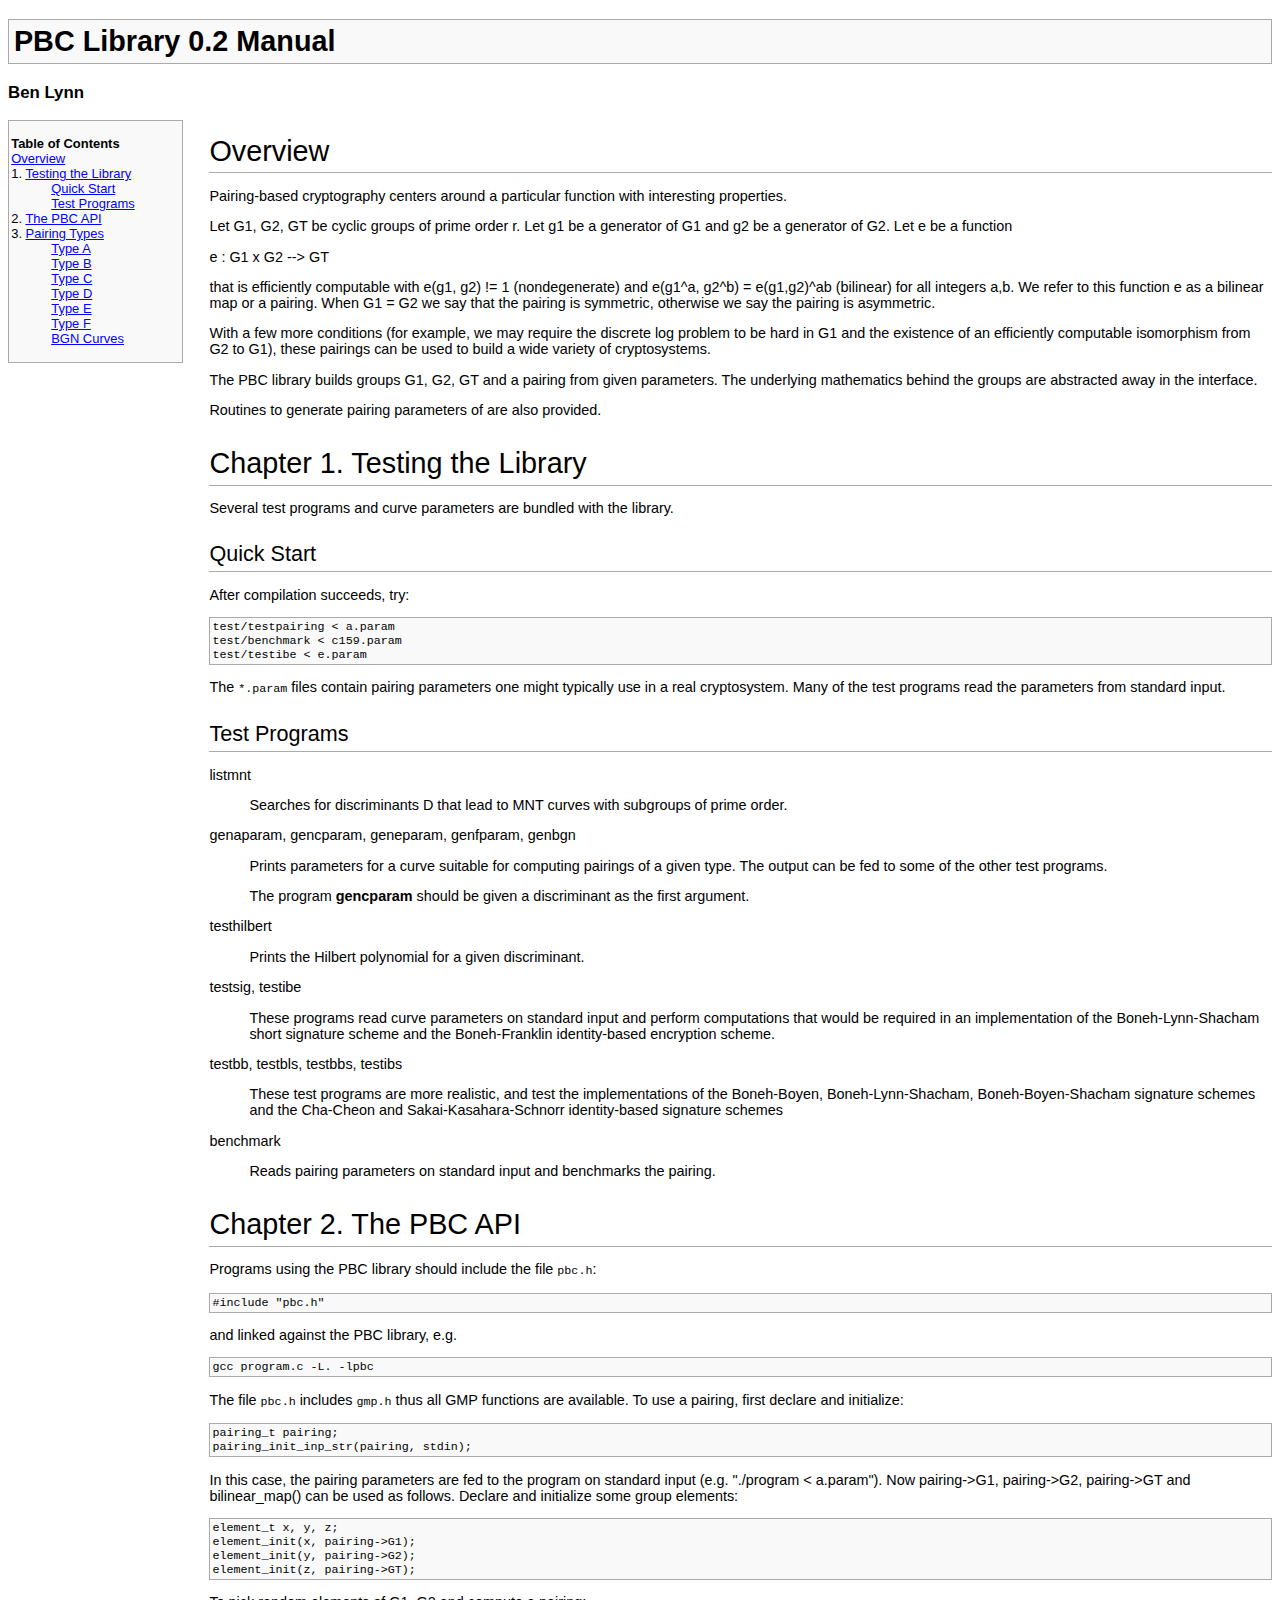
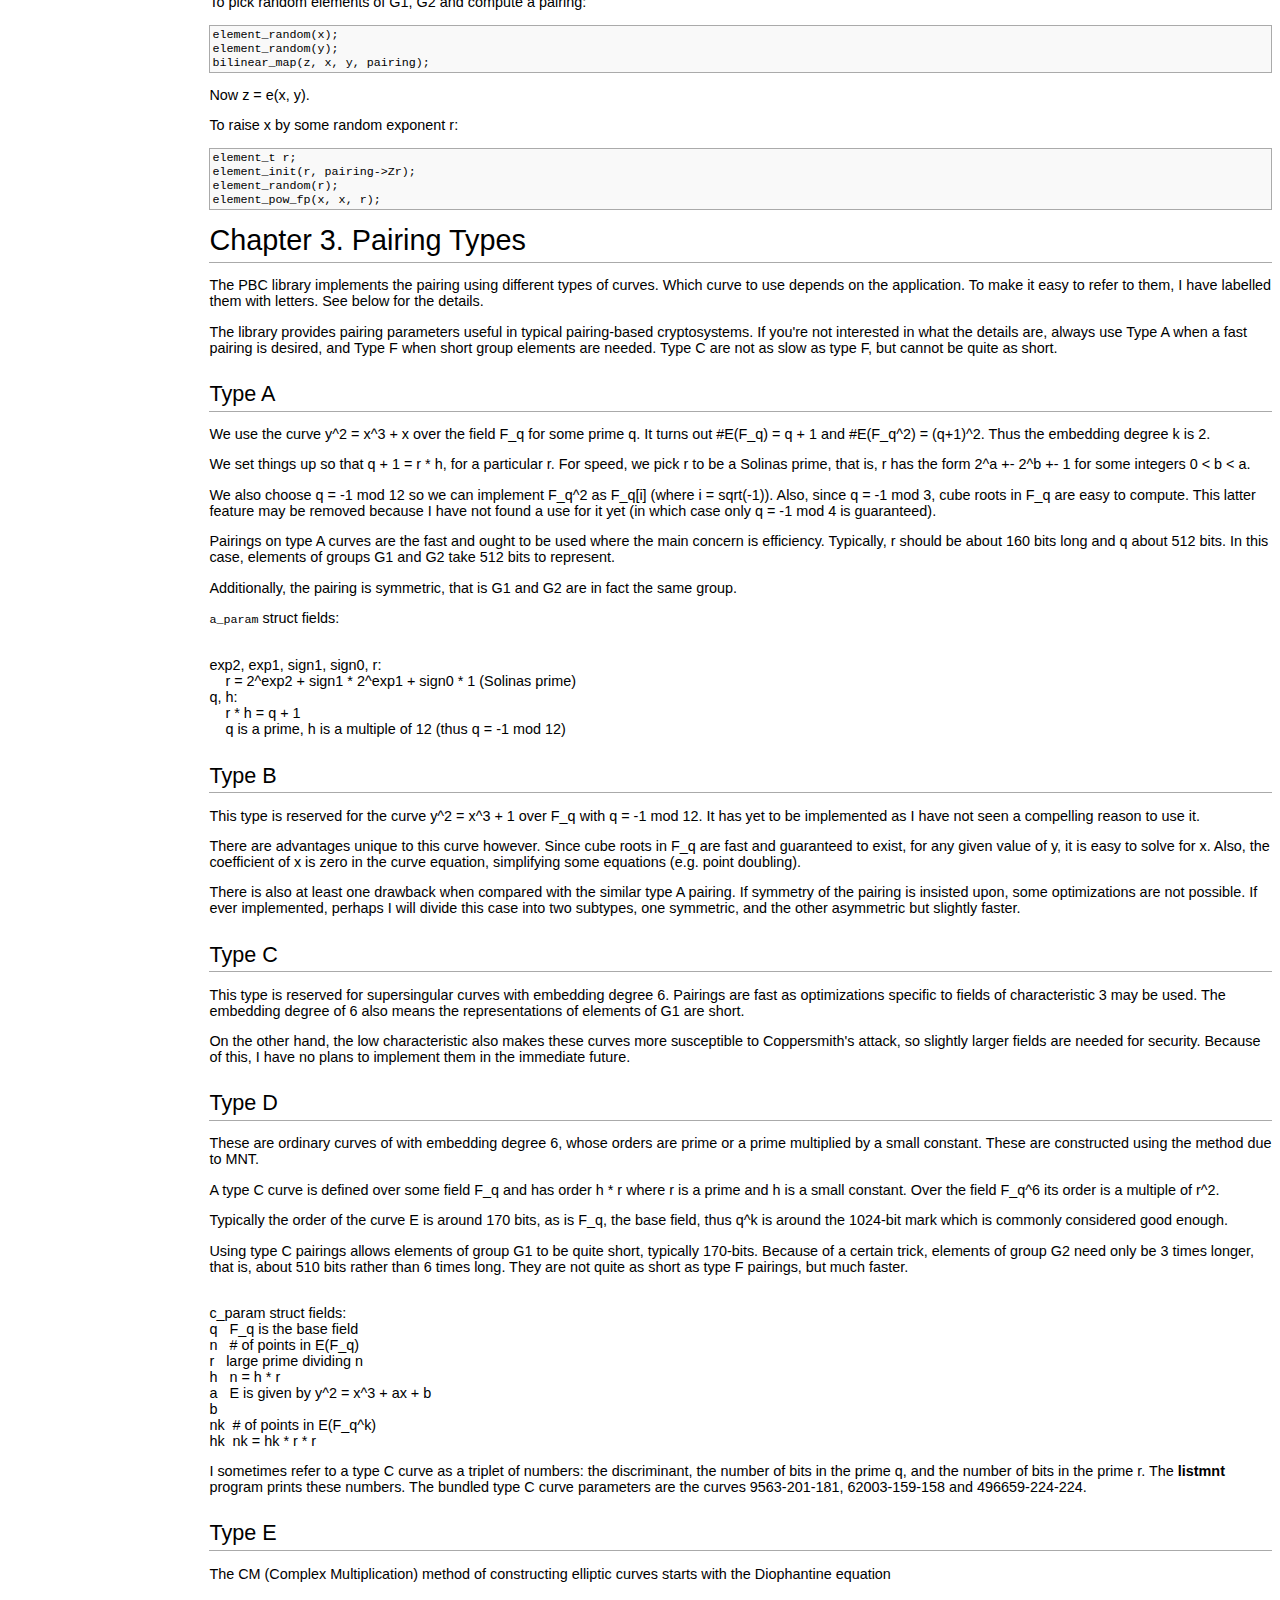
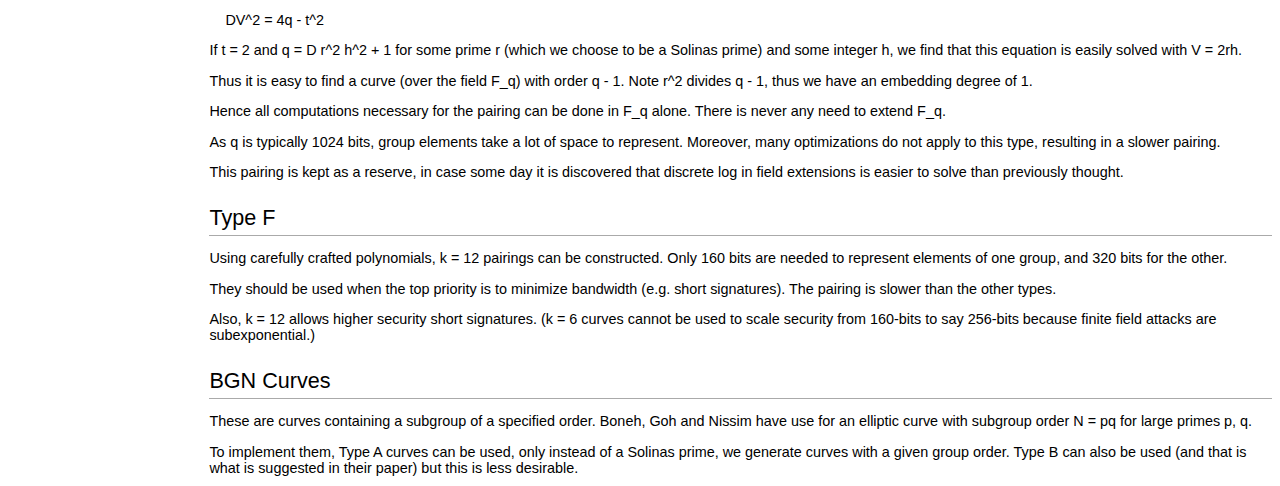
<file: doc/html/manual.html>
<!DOCTYPE HTML PUBLIC "-//W3C//DTD HTML 4.01 Transitional//EN""http://www.w3.org/TR/html4/loose.dtd">
<HTML
><HEAD
><TITLE
>PBC Library 0.2 Manual</TITLE
><META
NAME="GENERATOR"
CONTENT="Modular DocBook HTML Stylesheet Version 1.79"><LINK
REL="STYLESHEET"
TYPE="text/css"
HREF="default.css"></HEAD
><BODY
CLASS="book"
BGCOLOR="#FFFFFF"
TEXT="#000000"
LINK="#0000FF"
VLINK="#840084"
ALINK="#0000FF"
><DIV
CLASS="BOOK"
><A
NAME="AEN1"
></A
><DIV
CLASS="TITLEPAGE"
><H1
CLASS="title"
><A
NAME="AEN2"
>PBC Library 0.2 Manual</A
></H1
><H3
CLASS="author"
><A
NAME="AEN4"
></A
>Ben Lynn</H3
><HR></DIV
><DIV
CLASS="TOC"
><DL
><DT
><B
>Table of Contents</B
></DT
><DT
><A
HREF="#AEN7"
>Overview</A
></DT
><DT
>1. <A
HREF="#AEN16"
>Testing the Library</A
></DT
><DD
><DL
><DT
><A
HREF="#AEN19"
>Quick Start</A
></DT
><DT
><A
HREF="#AEN25"
>Test Programs</A
></DT
></DL
></DD
><DT
>2. <A
HREF="#AEN62"
>The PBC API</A
></DT
><DT
>3. <A
HREF="#AEN80"
>Pairing Types</A
></DT
><DD
><DL
><DT
><A
HREF="#AEN84"
>Type A</A
></DT
><DT
><A
HREF="#AEN94"
>Type B</A
></DT
><DT
><A
HREF="#AEN99"
>Type C</A
></DT
><DT
><A
HREF="#AEN103"
>Type D</A
></DT
><DT
><A
HREF="#AEN112"
>Type E</A
></DT
><DT
><A
HREF="#AEN121"
>Type F</A
></DT
><DT
><A
HREF="#AEN126"
>BGN Curves</A
></DT
></DL
></DD
></DL
></DIV
><DIV
CLASS="preface"
><HR><H1
><A
NAME="AEN7"
></A
>Overview</H1
><P
>&#13;Pairing-based cryptography centers around a particular function with
interesting properties.
</P
><P
>&#13;Let G1, G2, GT be cyclic groups of prime order r. Let g1 be a generator of G1
and g2 be a generator of G2. Let e be a function
</P
><P
>&#13;e : G1 x G2 --&#62; GT
</P
><P
>&#13;that is efficiently computable with e(g1, g2) != 1 (nondegenerate) and
e(g1^a, g2^b) = e(g1,g2)^ab (bilinear) for all integers a,b. We refer to
this function e as a bilinear map or a pairing. When G1 = G2 we say that
the pairing is symmetric, otherwise we say the pairing is asymmetric.
</P
><P
>&#13;With a few more conditions (for example, we may require the discrete log
problem to be hard in G1 and the existence of an efficiently computable
isomorphism from G2 to G1), these pairings can be used to build a wide
variety of cryptosystems.
</P
><P
>&#13;The PBC library builds groups G1, G2, GT and a pairing from given
parameters. The underlying mathematics behind the groups are
abstracted away in the interface.
</P
><P
>&#13;Routines to generate pairing parameters of are also provided.
</P
></DIV
><DIV
CLASS="chapter"
><HR><H1
><A
NAME="AEN16"
></A
>Chapter 1. Testing the Library</H1
><P
>&#13;Several test programs and curve parameters are bundled with the library.
</P
><DIV
CLASS="section"
><HR><H2
CLASS="section"
><A
NAME="AEN19"
>Quick Start</A
></H2
><P
>&#13;After compilation succeeds, try:
</P
><PRE
CLASS="screen"
>test/testpairing &#60; a.param
test/benchmark &#60; c159.param
test/testibe &#60; e.param
</PRE
><P
>&#13;The <TT
CLASS="filename"
>*.param</TT
>
files contain pairing parameters one might typically use in
a real cryptosystem. Many of the test programs read the parameters
from standard input.
</P
></DIV
><DIV
CLASS="section"
><HR><H2
CLASS="section"
><A
NAME="AEN25"
>Test Programs</A
></H2
><P
></P
><DIV
CLASS="variablelist"
><DL
><DT
>listmnt</DT
><DD
><P
>&#13;Searches for discriminants D that lead to MNT curves with subgroups
of prime order.
</P
></DD
><DT
>genaparam, gencparam, geneparam, genfparam, genbgn</DT
><DD
><P
>&#13;Prints parameters for a curve suitable for computing pairings of a given
type. The output can be fed to some of the other test programs.
</P
><P
>&#13;The program <B
CLASS="command"
>gencparam</B
>
should be given a discriminant as the first argument.
</P
></DD
><DT
>testhilbert</DT
><DD
><P
>&#13;Prints the Hilbert polynomial for a given discriminant.
</P
></DD
><DT
>testsig, testibe</DT
><DD
><P
>&#13;These programs read curve parameters on standard input and perform computations
that would be required in an implementation of the Boneh-Lynn-Shacham
short signature scheme and the Boneh-Franklin identity-based encryption scheme.
</P
></DD
><DT
>testbb, testbls, testbbs, testibs</DT
><DD
><P
>&#13;These test programs are more realistic, and test the implementations
of the Boneh-Boyen, Boneh-Lynn-Shacham, Boneh-Boyen-Shacham signature schemes
and the Cha-Cheon and Sakai-Kasahara-Schnorr identity-based signature schemes
</P
></DD
><DT
>benchmark</DT
><DD
><P
>&#13;Reads pairing parameters on standard input and benchmarks the pairing.
</P
></DD
></DL
></DIV
></DIV
></DIV
><DIV
CLASS="chapter"
><HR><H1
><A
NAME="AEN62"
></A
>Chapter 2. The PBC API</H1
><P
>&#13;Programs using the PBC library should include the file
<TT
CLASS="filename"
>pbc.h</TT
>:
</P
><PRE
CLASS="programlisting"
>#include "pbc.h"
</PRE
><P
>&#13;and linked against the PBC library, e.g.
</P
><PRE
CLASS="screen"
>gcc program.c -L. -lpbc</PRE
><P
>&#13;The file <TT
CLASS="filename"
>pbc.h</TT
> includes <TT
CLASS="filename"
>gmp.h</TT
>
thus all GMP functions are available.
To use a pairing, first declare and initialize:
</P
><PRE
CLASS="programlisting"
>pairing_t pairing;
pairing_init_inp_str(pairing, stdin);
</PRE
><P
>&#13;In this case, the pairing parameters are fed to the program on standard
input (e.g. "./program &#60; a.param"). Now pairing-&#62;G1, pairing-&#62;G2,
pairing-&#62;GT and bilinear_map() can be used as follows.
Declare and initialize some group elements:
</P
><PRE
CLASS="programlisting"
>element_t x, y, z;
element_init(x, pairing-&#62;G1);
element_init(y, pairing-&#62;G2);
element_init(z, pairing-&#62;GT);
</PRE
><P
>&#13;To pick random elements of G1, G2 and compute a pairing:
</P
><PRE
CLASS="programlisting"
>element_random(x);
element_random(y);
bilinear_map(z, x, y, pairing);
</PRE
><P
>&#13;Now z = e(x, y).
</P
><P
>&#13;To raise x by some random exponent r:
</P
><PRE
CLASS="programlisting"
>element_t r;
element_init(r, pairing-&#62;Zr);
element_random(r);
element_pow_fp(x, x, r);
</PRE
></DIV
><DIV
CLASS="chapter"
><HR><H1
><A
NAME="AEN80"
></A
>Chapter 3. Pairing Types</H1
><P
>&#13;The PBC library implements the pairing using different types of curves.
Which curve to use depends on the application. To make it easy to refer to
them, I have labelled them with letters. See below for the details.
</P
><P
>&#13;The library provides pairing parameters useful in typical pairing-based
cryptosystems. If you're not interested in what the details are, always
use Type A when a fast pairing is desired, and Type F when short
group elements are needed. Type C are not as slow as type F, but cannot
be quite as short.
</P
><DIV
CLASS="section"
><HR><H2
CLASS="section"
><A
NAME="AEN84"
>Type A</A
></H2
><P
>&#13;We use the curve y^2 = x^3 + x over the field F_q for some prime q.
It turns out #E(F_q) = q + 1 and #E(F_q^2) = (q+1)^2.
Thus the embedding degree k is 2.
</P
><P
>&#13;We set things up so that q + 1 = r * h, for a particular r. For speed,
we pick r to be a Solinas prime, that is, r has the form 2^a +- 2^b +- 1
for some integers 0 &#60; b &#60; a.
</P
><P
>&#13;We also choose q = -1 mod 12 so we can implement F_q^2 as F_q[i]
(where i = sqrt(-1)). Also, since q = -1 mod 3, cube roots in F_q
are easy to compute. This latter feature may be removed because I have
not found a use for it yet (in which case only q = -1 mod 4 is guaranteed).
</P
><P
>&#13;Pairings on type A curves are the fast and ought to be used where the
main concern is efficiency. Typically, r should be about 160 bits long
and q about 512 bits. In this case, elements of groups G1 and G2 take
512 bits to represent.
</P
><P
>&#13;Additionally, the pairing is symmetric, that is G1 and G2 are in fact
the same group.
</P
><P
>&#13;<CODE
CLASS="function"
>a_param</CODE
> struct fields:
<P
CLASS="literallayout"
><br>
exp2,&nbsp;exp1,&nbsp;sign1,&nbsp;sign0,&nbsp;r:<br>
&nbsp;&nbsp;&nbsp;&nbsp;r&nbsp;=&nbsp;2^exp2&nbsp;+&nbsp;sign1&nbsp;*&nbsp;2^exp1&nbsp;+&nbsp;sign0&nbsp;*&nbsp;1&nbsp;(Solinas&nbsp;prime)<br>
q,&nbsp;h:<br>
&nbsp;&nbsp;&nbsp;&nbsp;r&nbsp;*&nbsp;h&nbsp;=&nbsp;q&nbsp;+&nbsp;1<br>
&nbsp;&nbsp;&nbsp;&nbsp;q&nbsp;is&nbsp;a&nbsp;prime,&nbsp;h&nbsp;is&nbsp;a&nbsp;multiple&nbsp;of&nbsp;12&nbsp;(thus&nbsp;q&nbsp;=&nbsp;-1&nbsp;mod&nbsp;12)<br>
</P
>
</P
></DIV
><DIV
CLASS="section"
><HR><H2
CLASS="section"
><A
NAME="AEN94"
>Type B</A
></H2
><P
>&#13;This type is reserved for the curve y^2 = x^3 + 1 over F_q with
q = -1 mod 12. It has yet to be implemented as I have not seen a compelling
reason to use it.
</P
><P
>&#13;There are advantages unique to this curve however. Since cube roots in F_q
are fast and guaranteed to exist, for any given value of y, it is easy to
solve for x. Also, the coefficient of x is zero in the curve equation,
simplifying some equations (e.g. point doubling).
</P
><P
>&#13;There is also at least one drawback when compared with the similar type A
pairing. If symmetry of the pairing is insisted upon, some optimizations are
not possible. If ever implemented, perhaps I will divide this case into two
subtypes, one symmetric, and the other asymmetric but slightly faster.
</P
></DIV
><DIV
CLASS="section"
><HR><H2
CLASS="section"
><A
NAME="AEN99"
>Type C</A
></H2
><P
>&#13;This type is reserved for supersingular curves with embedding degree 6.
Pairings are fast as optimizations specific to fields of characteristic 3
may be used. The embedding degree of 6 also means the representations of
elements of G1 are short.
</P
><P
>&#13;On the other hand, the low characteristic also makes these curves more
susceptible to Coppersmith's attack, so slightly larger fields are needed
for security. Because of this, I have no plans to implement them in the
immediate future.
</P
></DIV
><DIV
CLASS="section"
><HR><H2
CLASS="section"
><A
NAME="AEN103"
>Type D</A
></H2
><P
>&#13;These are ordinary curves of with embedding degree 6, whose orders are prime
or a prime multiplied by a small constant. These are constructed using the
method due to MNT.
</P
><P
>&#13;A type C curve is defined over some field F_q and has order h * r where
r is a prime and h is a small constant. Over the field F_q^6 its order is
a multiple of r^2.
</P
><P
>&#13;Typically the order of the curve E is around 170 bits, as is F_q, the base
field, thus q^k is around the 1024-bit mark which is commonly considered
good enough.
</P
><P
>&#13;Using type C pairings allows elements of group G1 to be quite short, typically
170-bits. Because of a certain trick, elements of group G2 need only be 3 times
longer, that is, about 510 bits rather than 6 times long. They are not quite
as short as type F pairings, but much faster.
</P
><P
CLASS="literallayout"
><br>
c_param&nbsp;struct&nbsp;fields:<br>
q&nbsp;&nbsp;&nbsp;F_q&nbsp;is&nbsp;the&nbsp;base&nbsp;field<br>
n&nbsp;&nbsp;&nbsp;#&nbsp;of&nbsp;points&nbsp;in&nbsp;E(F_q)<br>
r&nbsp;&nbsp;&nbsp;large&nbsp;prime&nbsp;dividing&nbsp;n<br>
h&nbsp;&nbsp;&nbsp;n&nbsp;=&nbsp;h&nbsp;*&nbsp;r<br>
a&nbsp;&nbsp;&nbsp;E&nbsp;is&nbsp;given&nbsp;by&nbsp;y^2&nbsp;=&nbsp;x^3&nbsp;+&nbsp;ax&nbsp;+&nbsp;b<br>
b<br>
nk&nbsp;&nbsp;#&nbsp;of&nbsp;points&nbsp;in&nbsp;E(F_q^k)<br>
hk&nbsp;&nbsp;nk&nbsp;=&nbsp;hk&nbsp;*&nbsp;r&nbsp;*&nbsp;r<br>
</P
><P
>&#13;I sometimes refer to a type C curve as a triplet of numbers:
the discriminant, the number of bits in the prime q, and the number of
bits in the prime r. The <B
CLASS="command"
>listmnt</B
> program prints
these numbers.
The bundled type C curve parameters are the curves
9563-201-181, 62003-159-158 and 496659-224-224.
</P
></DIV
><DIV
CLASS="section"
><HR><H2
CLASS="section"
><A
NAME="AEN112"
>Type E</A
></H2
><P
>&#13;The CM (Complex Multiplication) method of constructing elliptic curves
starts with the Diophantine equation
</P
><P
CLASS="literallayout"
><br>
&nbsp;&nbsp;&nbsp;&nbsp;DV^2&nbsp;=&nbsp;4q&nbsp;-&nbsp;t^2<br>
</P
><P
>&#13;If t = 2 and q = D r^2 h^2 + 1 for some prime r (which we choose to
be a Solinas prime) and some integer h, we find that this equation is easily
solved with V = 2rh.
</P
><P
>&#13;Thus it is easy to find a curve (over the field F_q) with order q - 1.
Note r^2 divides q - 1, thus we have an embedding degree of 1.
</P
><P
>&#13;Hence all computations necessary for the pairing can be done in F_q alone.
There is never any need to extend F_q.
</P
><P
>&#13;As q is typically 1024 bits, group elements take a lot of space to represent.
Moreover, many optimizations do not apply to this type, resulting in a slower
pairing.
</P
><P
>&#13;This pairing is kept as a reserve, in case some day it is discovered
that discrete log in field extensions is easier to solve than previously
thought.
</P
></DIV
><DIV
CLASS="section"
><HR><H2
CLASS="section"
><A
NAME="AEN121"
>Type F</A
></H2
><P
>&#13;Using carefully crafted polynomials, k = 12 pairings can be constructed.
Only 160 bits are needed to represent elements of one group, and 320 bits
for the other.
</P
><P
>&#13;They should be used when the top priority is to minimize bandwidth (e.g.
short signatures). The pairing is slower than the other types.
</P
><P
>&#13;Also, k = 12 allows higher security short signatures. (k = 6 curves cannot
be used to scale security from 160-bits to say 256-bits because finite
field attacks are subexponential.)
</P
></DIV
><DIV
CLASS="section"
><HR><H2
CLASS="section"
><A
NAME="AEN126"
>BGN Curves</A
></H2
><P
>&#13;These are curves containing a subgroup of a specified order. Boneh, Goh and
Nissim have use for an elliptic curve with subgroup order N = pq for large
primes p, q.
</P
><P
>&#13;To implement them, Type A curves can be used, only instead of a Solinas
prime, we generate curves with a given group order. Type B can also
be used (and that is what is suggested in their paper) but this is less
desirable.
</P
></DIV
></DIV
></DIV
></BODY
></HTML
>
</file>
<file: doc/html/default.css>
body {
    font-size: 90%;
    font-family: verdana, arial, sans-serif;
}

div.TOC {
    float: left;
    width: 13em;
    font-size: 90%;

    border: 1px solid #aaaaaa;
    background-color: #f9f9f9;
    padding: 0.17em;
}

hr {
    display: none;
}

div.chapter, div.preface {
    border-left: 13em solid white;
    padding-left: 1em;
}

h1.title {
    border: 1px solid #aaaaaa;
    background-color: #f9f9f9;
    padding: 0.17em;
}

div.chapter h1, div.preface h1 {
    padding-top: 0.5em;
    padding-bottom: 0.17em;
    margin: 0;
    font-weight: normal;
    border-bottom: 1px solid #aaaaaa;
}

h2 {
    padding-top: 0.5em;
    padding-bottom: 0.17em;
    margin: 0;
    font-weight: normal;
    border-bottom: 1px solid #aaaaaa;
}

.programlisting, .screen {
    margin: 0;
    border: 1px solid #aaaaaa;
    background-color: #f9f9f9;
    padding: 0.17em;
}
</file>
